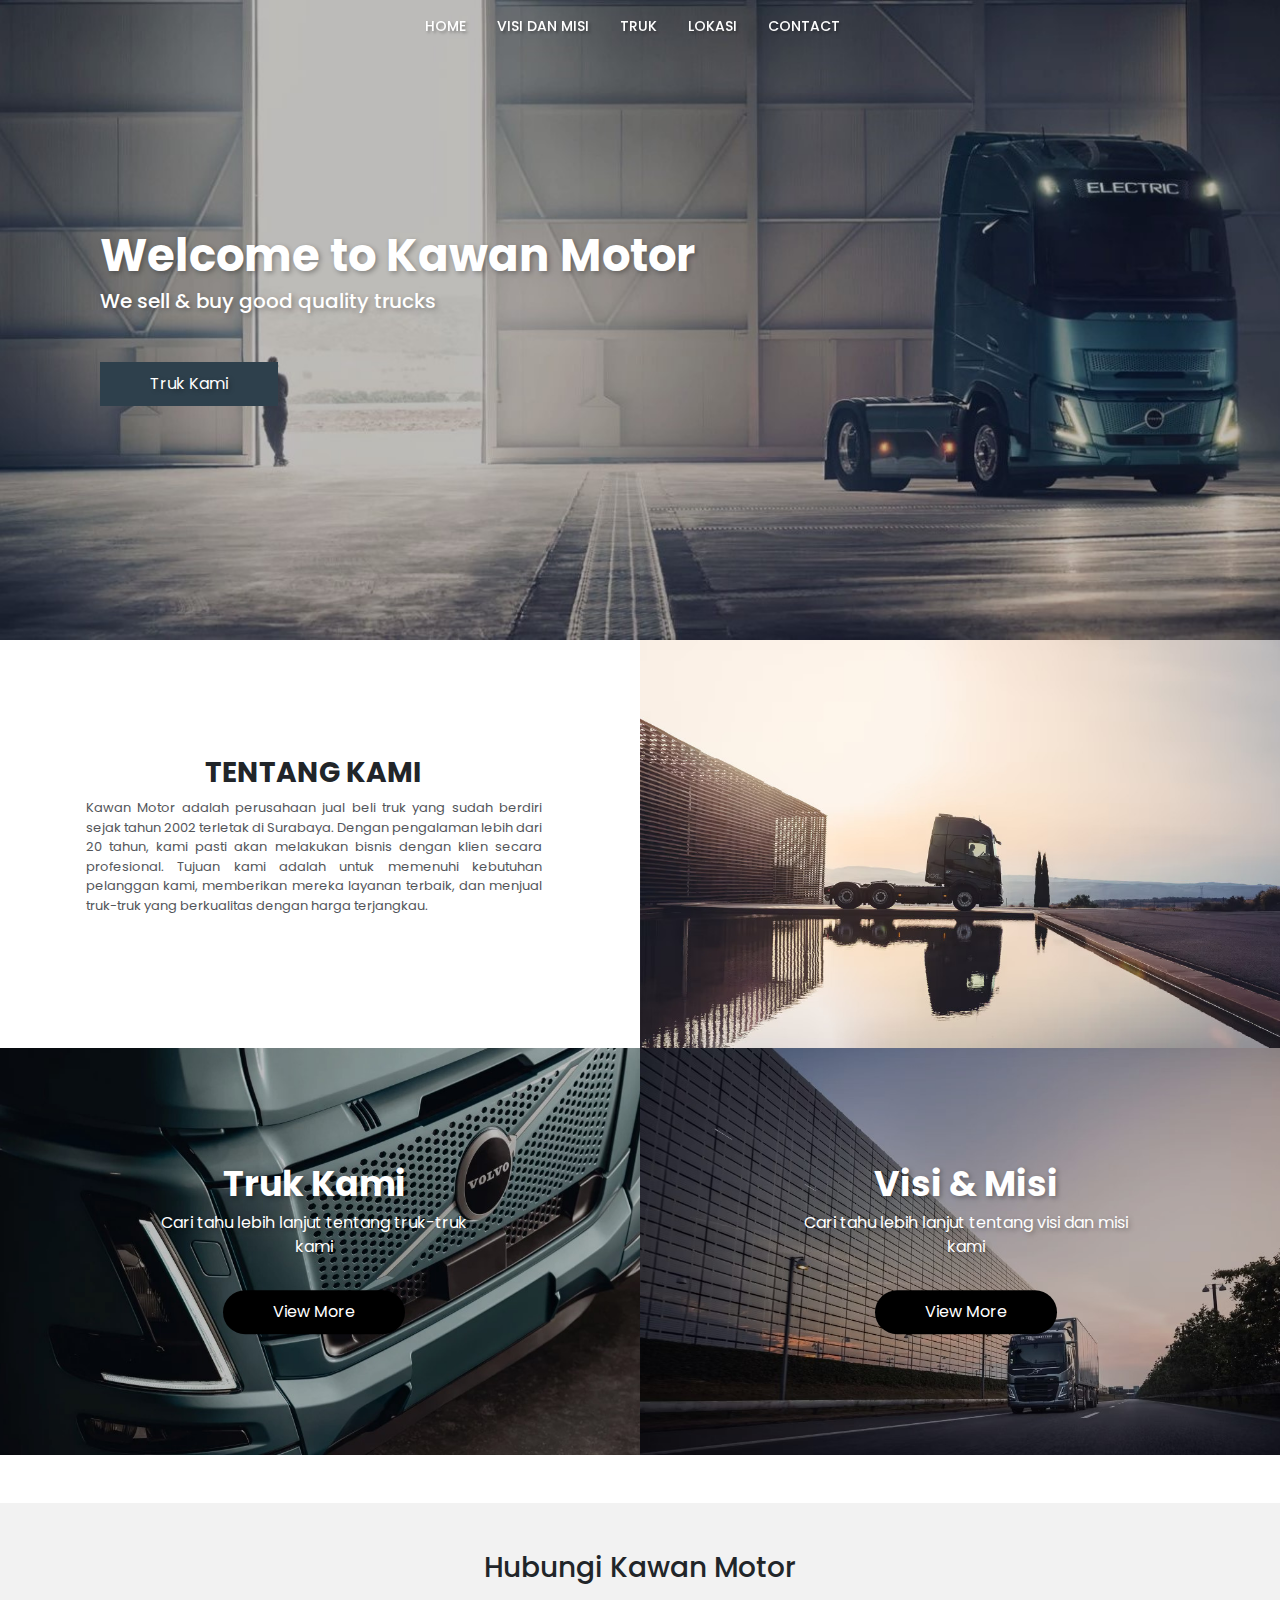
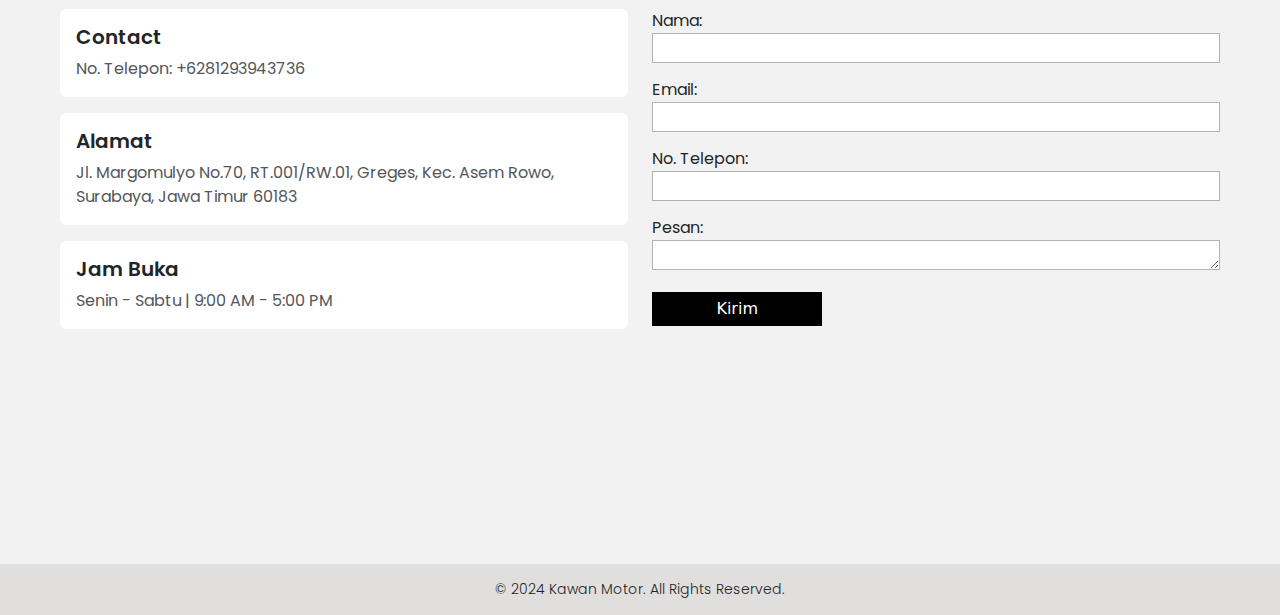
<file: index.html>
<!DOCTYPE html>
<html lang="en">

<head>
  <meta charset="UTF-8">
  <meta name="viewport" content="width=device-width, initial-scale=1.0">
  <title>Kawan Motor</title>
  <link rel="stylesheet" href="https://cdnjs.cloudflare.com/ajax/libs/font-awesome/5.15.4/css/all.min.css">
  <link rel="stylesheet" href="/asset/css/bootstrap.min.css">
  <script src="/asset/js/bootstrap.bundle.min.js"></script>

  <link rel="preconnect" href="https://fonts.googleapis.com">
  <link rel="preconnect" href="https://fonts.gstatic.com" crossorigin>
  <link
    href="https://fonts.googleapis.com/css2?family=Poppins:ital,wght@0,100;0,200;0,300;0,400;0,500;0,600;0,700;0,800;0,900;1,100;1,200;1,300;1,400;1,500;1,600;1,700;1,800;1,900&display=swap"
    rel="stylesheet">

  <link rel="stylesheet" href="style.css">

</head>

<body>

  <!-- NAVBAR -->
  <nav class="navbar navbar-expand-lg fixed-top navbar-transparent" id="navbar">
    <div class="container">
      <button class="navbar-toggler" type="button" data-bs-toggle="collapse" data-bs-target="#kumpulan">
        <span class="fa fa-bars text-white"></span>
      </button>

      <div class="collapse navbar-collapse text-light" id="kumpulan">
        <ul class="navbar-nav mx-auto">
          <li class="nav-item" style="margin-right: 15px;">
            <a href="index.html" class="nav-link">HOME</a>
          </li>
          <!-- <li class="nav-item" style="margin-right: 15px;">
            <a href="#about_us_section" class="nav-link">TENTANG KAMI</a>
          </li> -->
          <li class="nav-item" style="margin-right: 15px;">
            <a href="visi-misi.html" class="nav-link">VISI DAN MISI</a>
          </li>
          <li class="nav-item" style="margin-right: 15px;">
            <a href="truk.html" class="nav-link">TRUK</a>
          </li>
          <li class="nav-item" style="margin-right: 15px;">
            <a href="lokasi.html" class="nav-link">LOKASI</a>
          </li>
          <li class="nav-item" style="margin-right: 15px;">
            <a href="contact.html" class="nav-link">CONTACT</a>
          </li>
        </ul>
      </div>
    </div>
  </nav>
  <!-- NAVBAR END -->


  <!-- BANNER -->
  <section>
    <div class="banner">
      <img src="img/home-page-banner2.jpg" width="100%">
      <div class="banner-text">
        <span class="text1">Welcome to Kawan Motor</span>
        <span class="text2">We sell & buy good quality trucks</span>
        <a href="truk.html">
          <button class="banner-btn">Truk Kami</button>
        </a>
      </div>
    </div>
  </section>
  <!-- BANNER END -->


  <!-- ABOUT -->
  <section id="about_us_section">
    <div class="row no-gutters">
      <div class="col-md-6 col-lg-6 col-xl-6 d-flex align-items-center justify-content-center p-0">
        <div class="text-center mt-5 mb-5" style="max-width: 70%; width: 100%;">
          <h3 class="fw-bold" style="font-family: 'Poppins';">TENTANG KAMI</h3>
          <p style="font-family: 'Poppins'; font-size: 13px; color: #53565A; text-align: justify;">
            Kawan Motor adalah perusahaan jual beli truk yang sudah berdiri sejak tahun 2002 terletak di Surabaya.
            Dengan
            pengalaman lebih dari 20 tahun, kami pasti akan melakukan bisnis dengan klien secara profesional. Tujuan
            kami adalah untuk memenuhi kebutuhan pelanggan kami, memberikan mereka layanan terbaik, dan menjual
            truk-truk yang berkualitas dengan harga terjangkau.
          </p>
        </div>
      </div>
      <div class="col-md-6 col-lg-6 col-xl-6 p-0">
        <img src="img/truk.jpg" width="100%">
      </div>
    </div>
  </section>
  <!-- ABOUT END -->

  <div class="row no-gutters">
    <div class="col-md-12 col-lg-6 col-xl-6 p-0 img-card">
      <img src="img/truk-kami.jpg" class="img-fluid w-100" alt="Truk Kami">
      <div class="img-text">
        <span class="text1">Truk Kami</sp>
          <span class="text2">
            Cari tahu lebih lanjut tentang truk-truk kami
          </span>
          <a href="truk.html">
            <button class="view-more-btn">View More</button>
          </a>
      </div>
    </div>

    <div class="col-md-12 col-lg-6 col-xl-6 p-0 img-card">
      <img src="img/volvo-fm-house-facade-sky.jpg" class="img-fluid" alt="Visi Misi">
      <div class="img-text">
        <span class="text1">Visi & Misi</sp>
          <span class="text2">
            Cari tahu lebih lanjut tentang visi dan misi kami
          </span>
          <a href="visi-misi.html">
            <button class="view-more-btn">View More</button>
          </a>
      </div>
    </div>
  </div>

  <section id="contact">
    <div class="container-fluid mt-5 contact-container">
      <div class="row p-5" style="background-color: #F2F2F2;">
        <h3 class=" mb-4 text-center" style="font-family: 'Poppins';">Hubungi Kawan Motor</h3>

        <div class="col-md-12 col-lg-6 col-xl-6">
          <div class="col-sm-12 mb-3">
            <div class="card border-0 h-100 w-100">
              <div class="card-body">
                <h5 class="card-title" style="font-family: 'Poppins'; font-weight: 600;">Contact</h5>
                <span class="card-text" style="font-family: 'Poppins'; color: #53565A;">No. Telepon:
                  +6281293943736</span>
              </div>
            </div>
          </div>
          <div class="col-sm-12 mb-3">
            <div class="card border-0 h-100 w-100">
              <div class="card-body">
                <h5 class="card-title" style="font-family: 'Poppins'; font-weight: 600;">Alamat</h5>
                <span class="card-text" style="font-family: 'Poppins'; color: #53565A;">
                  Jl. Margomulyo No.70, RT.001/RW.01, Greges, Kec. Asem Rowo, Surabaya, Jawa Timur 60183
                </span>
              </div>
            </div>
          </div>
          <div class="col-sm-12 mb-4">
            <div class="card border-0 h-100 w-100">
              <div class="card-body">
                <h5 class="card-title" style="font-family: 'Poppins'; font-weight: 600;">Jam Buka</h5>
                <span class="card-text" style="font-family: 'Poppins'; color: #53565A;">
                  Senin - Sabtu | 9:00 AM - 5:00 PM
                </span>
              </div>
            </div>
          </div>
        </div>

        <div class="col-md-12 col-lg-6 col-xl-6 mb-4">
          <form id="contactForm">
            <label for="name">Nama:</label><br>
            <input type="text" id="name" name="name" class="w-100" required><br>

            <label for="email">Email:</label><br>
            <input type="email" id="email" name="email" class="w-100" required><br>

            <label for="name">No. Telepon:</label><br>
            <input type="tel" id="telepon" name="telepon" class="w-100" required><br>

            <label for="pesan">Pesan:</label><br>
            <textarea id="pesan" name="pesan" class="w-100" required></textarea><br>

            <button type="button" onclick="sendToWhatsApp()" class="kirim-btn mb-3">Kirim</button>
          </form>
        </div>

        <iframe
          src="https://www.google.com/maps/embed?pb=!1m18!1m12!1m3!1d3958.0829408010964!2d112.68044267499941!3d-7.231380392774743!2m3!1f0!2f0!3f0!3m2!1i1024!2i768!4f13.1!3m3!1m2!1s0x2dd7feee6377a6a1%3A0xda210bdd6094806f!2sKawan%20Setia%20Motor.%20PT!5e0!3m2!1sid!2sid!4v1709197251122!5m2!1sid!2sid"
          width="100%" height="100%" style="border:0;" allowfullscreen="" loading="lazy"
          referrerpolicy="no-referrer-when-downgrade" class=""></iframe>

      </div>
    </div>
  </section>

  <footer>
    <p>&copy; 2024 Kawan Motor. All Rights Reserved.</p>
  </footer>

  <script src="https://cdnjs.cloudflare.com/ajax/libs/jquery/3.6.0/jquery.min.js"></script>
  <script src="https://stackpath.bootstrapcdn.com/bootstrap/5.1.3/js/bootstrap.bundle.min.js"></script>

  <!-- NAVBAR -->
  <script>
    $(window).scroll(function () {
      if ($(this).scrollTop() > 50) {
        $('#navbar').removeClass('navbar-transparent').addClass('navbar-scrolled');
      } else {
        $('#navbar').removeClass('navbar-scrolled').addClass('navbar-transparent');
      }
    });
  </script>

  <!-- CONTACT -->
  <script>
    function sendToWhatsApp() {
      var name = document.getElementById('name').value;
      var email = document.getElementById('email').value;
      var telepon = document.getElementById('telepon').value;
      var pesan = document.getElementById('pesan').value;
      var phoneNumber = '6281293943736'; // Replace with the recipient's WhatsApp number

      var url =
        `https://api.whatsapp.com/send?phone=${phoneNumber}&text=Name:%20${name}%0AEmail:%20${email}%0ATelepon:%20${telepon}%0APesan:%20${pesan}`;
      window.open(url, '_blank');
    }
  </script>

</body>

</html>
</file>
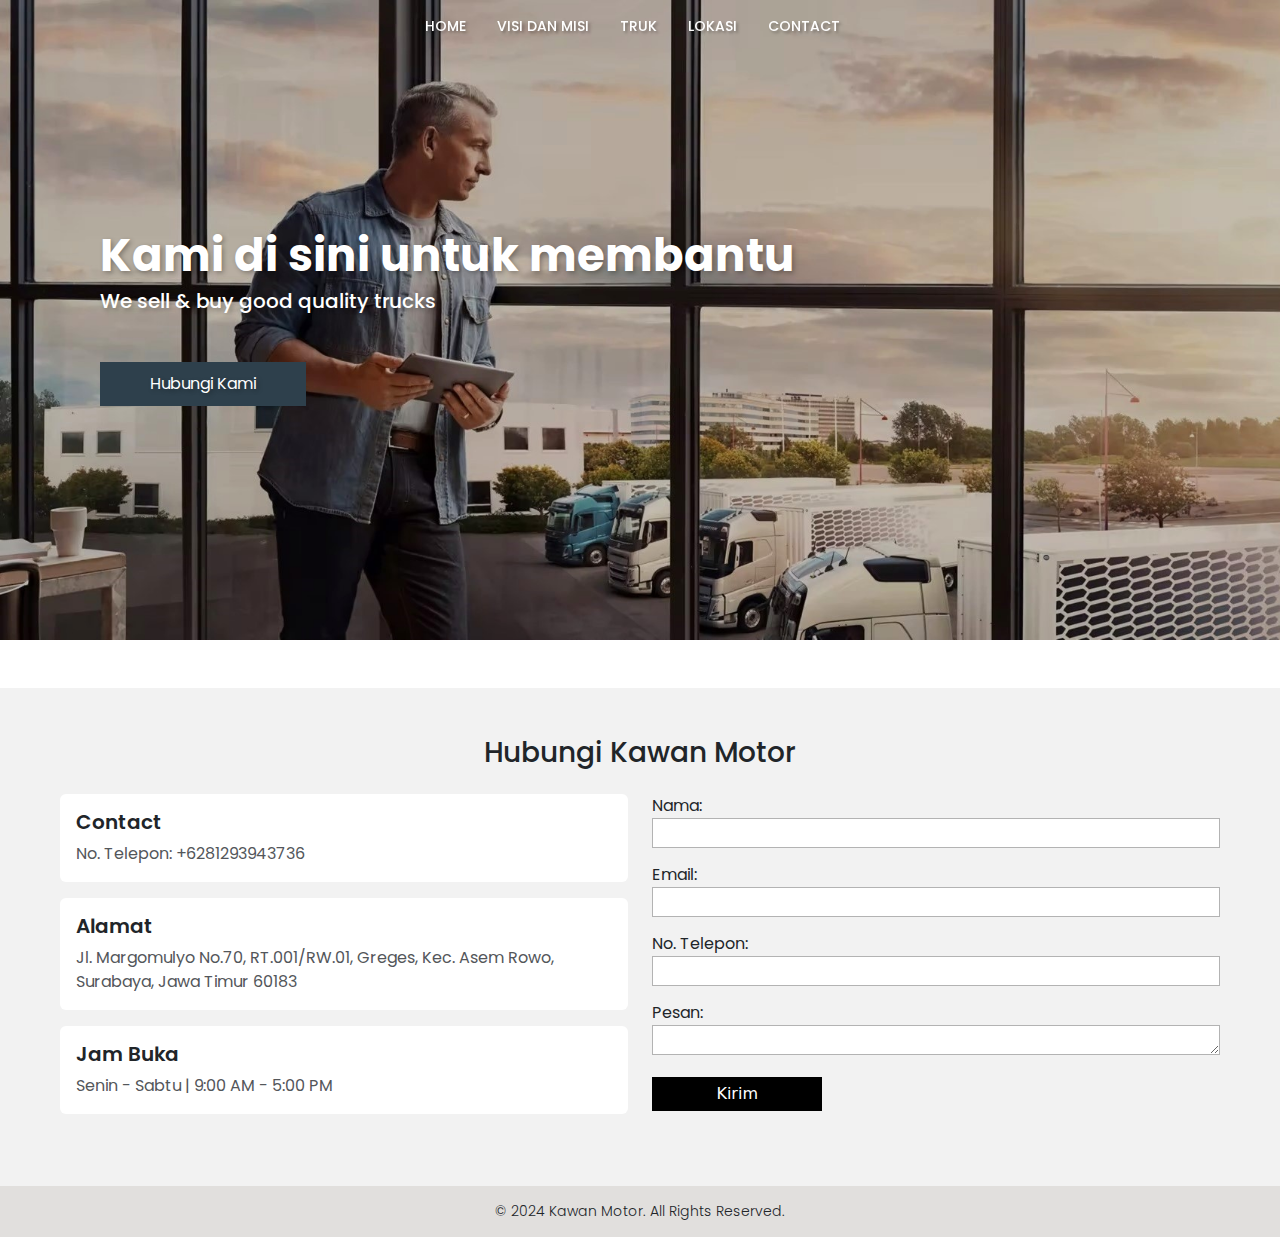
<file: contact.html>
<!DOCTYPE html>
<html lang="en">

<head>
  <meta charset="UTF-8">
  <meta name="viewport" content="width=device-width, initial-scale=1.0">
  <title>Kawan Motor</title>
  <link rel="stylesheet" href="https://cdnjs.cloudflare.com/ajax/libs/font-awesome/5.15.4/css/all.min.css">
  <link rel="stylesheet" href="/asset/css/bootstrap.min.css">
  <script src="/asset/js/bootstrap.bundle.min.js"></script>

  <link rel="preconnect" href="https://fonts.googleapis.com">
  <link rel="preconnect" href="https://fonts.gstatic.com" crossorigin>
  <link
    href="https://fonts.googleapis.com/css2?family=Poppins:ital,wght@0,100;0,200;0,300;0,400;0,500;0,600;0,700;0,800;0,900;1,100;1,200;1,300;1,400;1,500;1,600;1,700;1,800;1,900&display=swap"
    rel="stylesheet">

  <link rel="stylesheet" href="style.css">

</head>

<body>

  <!-- NAVBAR -->
  <nav class="navbar navbar-expand-lg fixed-top navbar-transparent" id="navbar">
    <div class="container">
      <button class="navbar-toggler" type="button" data-bs-toggle="collapse" data-bs-target="#kumpulan">
        <span class="fa fa-bars text-white"></span>
      </button>

      <div class="collapse navbar-collapse text-light" id="kumpulan">
        <ul class="navbar-nav mx-auto">
          <li class="nav-item" style="margin-right: 15px;">
            <a href="index.html" class="nav-link">HOME</a>
          </li>
          <!-- <li class="nav-item" style="margin-right: 15px;">
            <a href="#about_us_section" class="nav-link">TENTANG KAMI</a>
          </li> -->
          <li class="nav-item" style="margin-right: 15px;">
            <a href="visi-misi.html" class="nav-link">VISI DAN MISI</a>
          </li>
          <li class="nav-item" style="margin-right: 15px;">
            <a href="truk.html" class="nav-link">TRUK</a>
          </li>
          <li class="nav-item" style="margin-right: 15px;">
            <a href="lokasi.html" class="nav-link">LOKASI</a>
          </li>
          <li class="nav-item" style="margin-right: 15px;">
            <a href="contact.html" class="nav-link">CONTACT</a>
          </li>
        </ul>
      </div>
    </div>
  </nav>
  <!-- NAVBAR END -->


  <!-- BANNER -->
  <section>
    <div class="banner">
      <img src="img/services-fleet-management-man-ipad-trucks-1.jpg" width="100%">
      <div class="banner-text">
        <span class="text1">Kami di sini untuk membantu</span>
        <span class="text2">We sell & buy good quality trucks</span>
        <a href="#contact">
          <button class="banner-btn">Hubungi Kami</button>
        </a>
      </div>
    </div>
  </section>
  <!-- BANNER END -->


  <section id="contact">
    <div class="container-fluid mt-5 contact-container">
      <div class="row p-5" style="background-color: #F2F2F2;">
        <h3 class=" mb-4 text-center" style="font-family: 'Poppins';">Hubungi Kawan Motor</h3>

        <div class="col-md-12 col-lg-6 col-xl-6">
          <div class="col-sm-12 mb-3">
            <div class="card border-0 h-100 w-100">
              <div class="card-body">
                <h5 class="card-title" style="font-family: 'Poppins'; font-weight: 600;">Contact</h5>
                <span class="card-text" style="font-family: 'Poppins'; color: #53565A;">No. Telepon:
                  +6281293943736</span>
              </div>
            </div>
          </div>
          <div class="col-sm-12 mb-3">
            <div class="card border-0 h-100 w-100">
              <div class="card-body">
                <h5 class="card-title" style="font-family: 'Poppins'; font-weight: 600;">Alamat</h5>
                <span class="card-text" style="font-family: 'Poppins'; color: #53565A;">
                  Jl. Margomulyo No.70, RT.001/RW.01, Greges, Kec. Asem Rowo, Surabaya, Jawa Timur 60183
                </span>
              </div>
            </div>
          </div>
          <div class="col-sm-12 mb-4">
            <div class="card border-0 h-100 w-100">
              <div class="card-body">
                <h5 class="card-title" style="font-family: 'Poppins'; font-weight: 600;">Jam Buka</h5>
                <span class="card-text" style="font-family: 'Poppins'; color: #53565A;">
                  Senin - Sabtu | 9:00 AM - 5:00 PM
                </span>
              </div>
            </div>
          </div>
        </div>

        <div class="col-md-12 col-lg-6 col-xl-6">
          <form id="contactForm">
            <label for="name">Nama:</label><br>
            <input type="text" id="name" name="name" class="w-100" required><br>

            <label for="email">Email:</label><br>
            <input type="email" id="email" name="email" class="w-100" required><br>

            <label for="name">No. Telepon:</label><br>
            <input type="tel" id="telepon" name="telepon" class="w-100" required><br>

            <label for="pesan">Pesan:</label><br>
            <textarea id="pesan" name="pesan" class="w-100" required></textarea><br>

            <button type="button" onclick="sendToWhatsApp()" class="kirim-btn mb-3">Kirim</button>
          </form>
        </div>

      </div>
    </div>
  </section>


  <footer>
    <p>&copy; 2024 Kawan Motor. All Rights Reserved.</p>
  </footer>


  <script src="https://cdnjs.cloudflare.com/ajax/libs/jquery/3.6.0/jquery.min.js"></script>
  <script src="https://stackpath.bootstrapcdn.com/bootstrap/5.1.3/js/bootstrap.bundle.min.js"></script>

  <!-- NAVBAR -->
  <script>
    $(window).scroll(function () {
      if ($(this).scrollTop() > 50) {
        $('#navbar').removeClass('navbar-transparent').addClass('navbar-scrolled');
      } else {
        $('#navbar').removeClass('navbar-scrolled').addClass('navbar-transparent');
      }
    });
  </script>

  <!-- CONTACT -->
  <script>
    function sendToWhatsApp() {
      var name = document.getElementById('name').value;
      var email = document.getElementById('email').value;
      var telepon = document.getElementById('telepon').value;
      var pesan = document.getElementById('pesan').value;
      var phoneNumber = '6281293943736'; // Replace with the recipient's WhatsApp number

      var url =
        `https://api.whatsapp.com/send?phone=${phoneNumber}&text=Name:%20${name}%0AEmail:%20${email}%0ATelepon:%20${telepon}%0APesan:%20${pesan}`;
      window.open(url, '_blank');
    }
  </script>


</body>

</html>
</file>
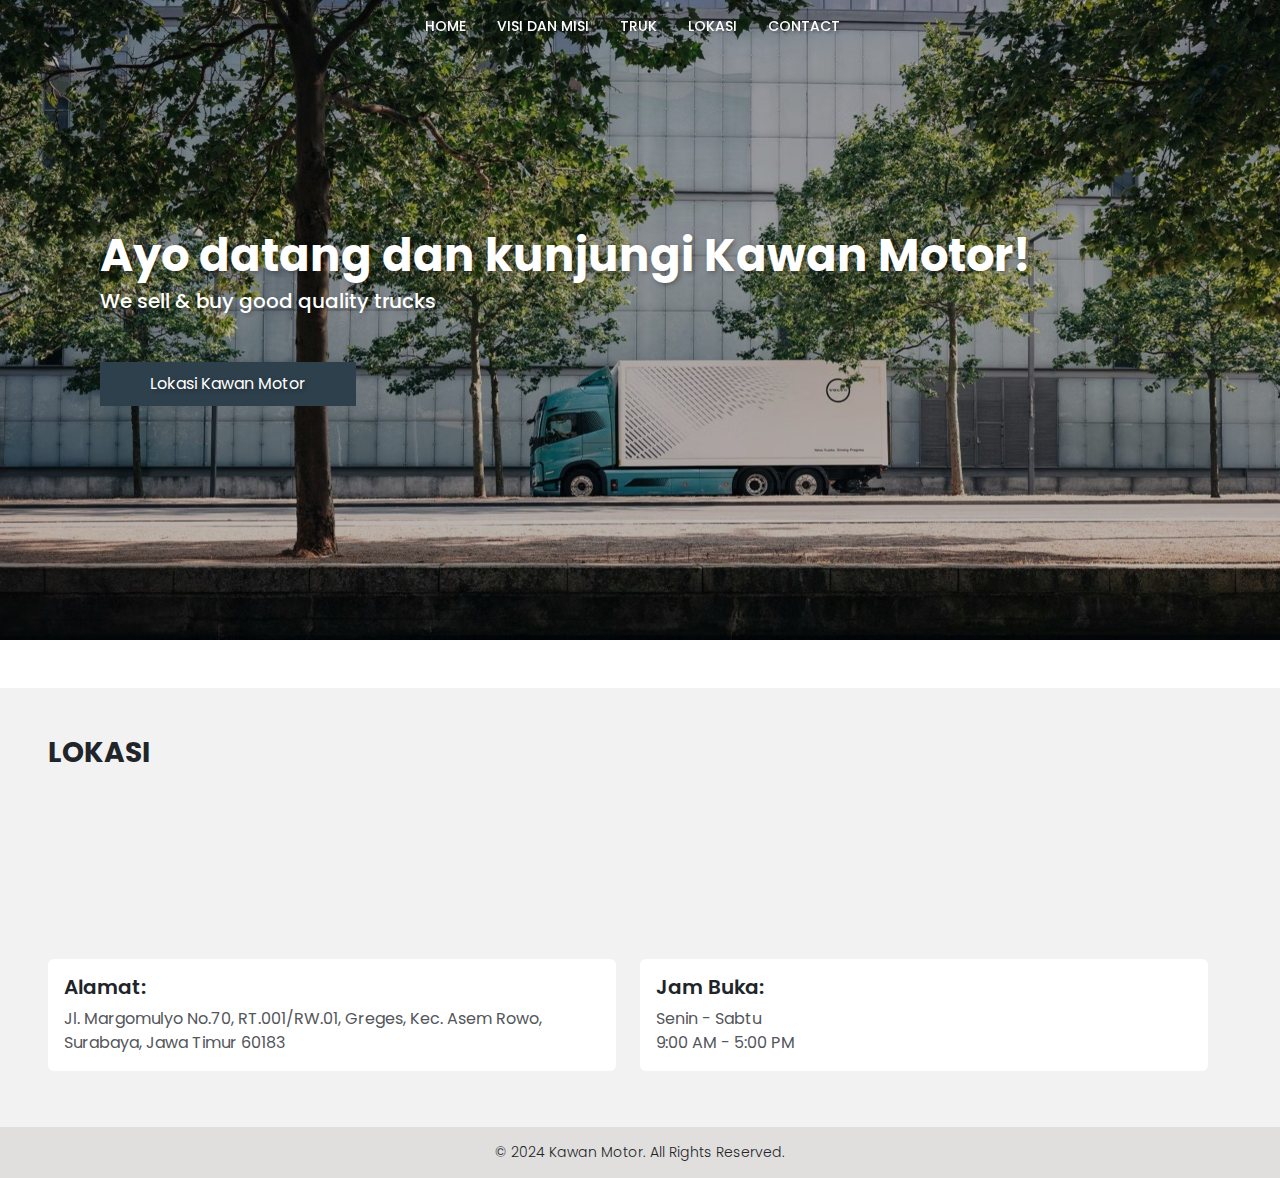
<file: lokasi.html>
<!DOCTYPE html>
<html lang="en">

<head>
  <meta charset="UTF-8">
  <meta name="viewport" content="width=device-width, initial-scale=1.0">
  <title>Kawan Motor</title>
  <link rel="stylesheet" href="https://cdnjs.cloudflare.com/ajax/libs/font-awesome/5.15.4/css/all.min.css">
  <link rel="stylesheet" href="/asset/css/bootstrap.min.css">
  <script src="/asset/js/bootstrap.bundle.min.js"></script>

  <link rel="preconnect" href="https://fonts.googleapis.com">
  <link rel="preconnect" href="https://fonts.gstatic.com" crossorigin>
  <link
    href="https://fonts.googleapis.com/css2?family=Poppins:ital,wght@0,100;0,200;0,300;0,400;0,500;0,600;0,700;0,800;0,900;1,100;1,200;1,300;1,400;1,500;1,600;1,700;1,800;1,900&display=swap"
    rel="stylesheet">
  <link rel="stylesheet" href="style.css">

</head>

<body>

  <!-- NAVBAR -->
  <nav class="navbar navbar-expand-lg fixed-top navbar-transparent" id="navbar">
    <div class="container">
      <button class="navbar-toggler" type="button" data-bs-toggle="collapse" data-bs-target="#kumpulan">
        <span class="fa fa-bars text-white"></span>
      </button>

      <div class="collapse navbar-collapse text-light" id="kumpulan">
        <ul class="navbar-nav mx-auto">
          <li class="nav-item" style="margin-right: 15px;">
            <a href="index.html" class="nav-link">HOME</a>
          </li>
          <!-- <li class="nav-item" style="margin-right: 15px;">
            <a href="#about_us_section" class="nav-link">TENTANG KAMI</a>
          </li> -->
          <li class="nav-item" style="margin-right: 15px;">
            <a href="visi-misi.html" class="nav-link">VISI DAN MISI</a>
          </li>
          <li class="nav-item" style="margin-right: 15px;">
            <a href="truk.html" class="nav-link">TRUK</a>
          </li>
          <li class="nav-item" style="margin-right: 15px;">
            <a href="lokasi.html" class="nav-link">LOKASI</a>
          </li>
          <li class="nav-item" style="margin-right: 15px;">
            <a href="contact.html" class="nav-link">CONTACT</a>
          </li>
        </ul>
      </div>
    </div>
  </nav>
  <!-- NAVBAR END -->


  <!-- BANNER -->
  <section>
    <div class="banner">
      <img src="img/lokasi-banner.jpg" width="100%">
      <div class="banner-text">
        <span class="text1">Ayo datang dan kunjungi Kawan Motor!</span>
        <span class="text2">We sell & buy good quality trucks</span>
        <a href="#lokasi">
          <button class="banner-btn">Lokasi Kawan Motor</button>
        </a>
      </div>
    </div>
  </section>
  <!-- BANNER END -->


  <section id="lokasi">
    <div class="p-5 mt-5" style="background-color: #F2F2F2;">
      <div class="row">
        <h3 class="fw-bold mb-3" style="font-family: 'Poppins';">LOKASI</h3>

        <div class="col-md-12 col-lg-12 col-xl-12 mb-3">
          <iframe
            src="https://www.google.com/maps/embed?pb=!1m18!1m12!1m3!1d3958.0829408010964!2d112.68044267499941!3d-7.231380392774743!2m3!1f0!2f0!3f0!3m2!1i1024!2i768!4f13.1!3m3!1m2!1s0x2dd7feee6377a6a1%3A0xda210bdd6094806f!2sKawan%20Setia%20Motor.%20PT!5e0!3m2!1sid!2sid!4v1709197251122!5m2!1sid!2sid"
            width="100%" height="100%" style="border:0;" allowfullscreen="" loading="lazy"
            referrerpolicy="no-referrer-when-downgrade" class=""></iframe>
        </div>

        <div class="row">
          <div class="col-md-12 col-lg-6 col-xl-6 mb-2">
            <div class="card border-0 h-100 w-100">
              <div class="card-body">
                <h5 class="card-title" style="font-family: 'Poppins'; font-weight: 600;">Alamat:</h5>
                <span class="card-text" style="font-family: 'Poppins'; color: #53565A;">
                  Jl. Margomulyo No.70, RT.001/RW.01, Greges, Kec. Asem Rowo, Surabaya, Jawa Timur 60183
                </span>
              </div>
            </div>
          </div>
          <div class="col-md-12 col-lg-6 col-xl-6 mb-2">
            <div class="card border-0 h-100 w-100">
              <div class="card-body">
                <h5 class="card-title" style="font-family: 'Poppins'; font-weight: 600;">Jam Buka:</h5>
                <span class="card-text" style="font-family: 'Poppins'; color: #53565A;">Senin - Sabtu</span><br>
                <span class="card-text" style="font-family: 'Poppins'; color: #53565A;">9:00 AM - 5:00 PM</span>
              </div>
            </div>
          </div>
        </div>
      </div>
    </div>
  </section>


  <footer>
    <p>&copy; 2024 Kawan Motor. All Rights Reserved.</p>
  </footer>


  <script src="https://cdnjs.cloudflare.com/ajax/libs/jquery/3.6.0/jquery.min.js"></script>
  <script src="https://stackpath.bootstrapcdn.com/bootstrap/5.1.3/js/bootstrap.bundle.min.js"></script>

  <!-- NAVBAR -->
  <script>
    $(window).scroll(function () {
      if ($(this).scrollTop() > 50) {
        $('#navbar').removeClass('navbar-transparent').addClass('navbar-scrolled');
      } else {
        $('#navbar').removeClass('navbar-scrolled').addClass('navbar-transparent');
      }
    });
  </script>

</body>

</html>
</file>
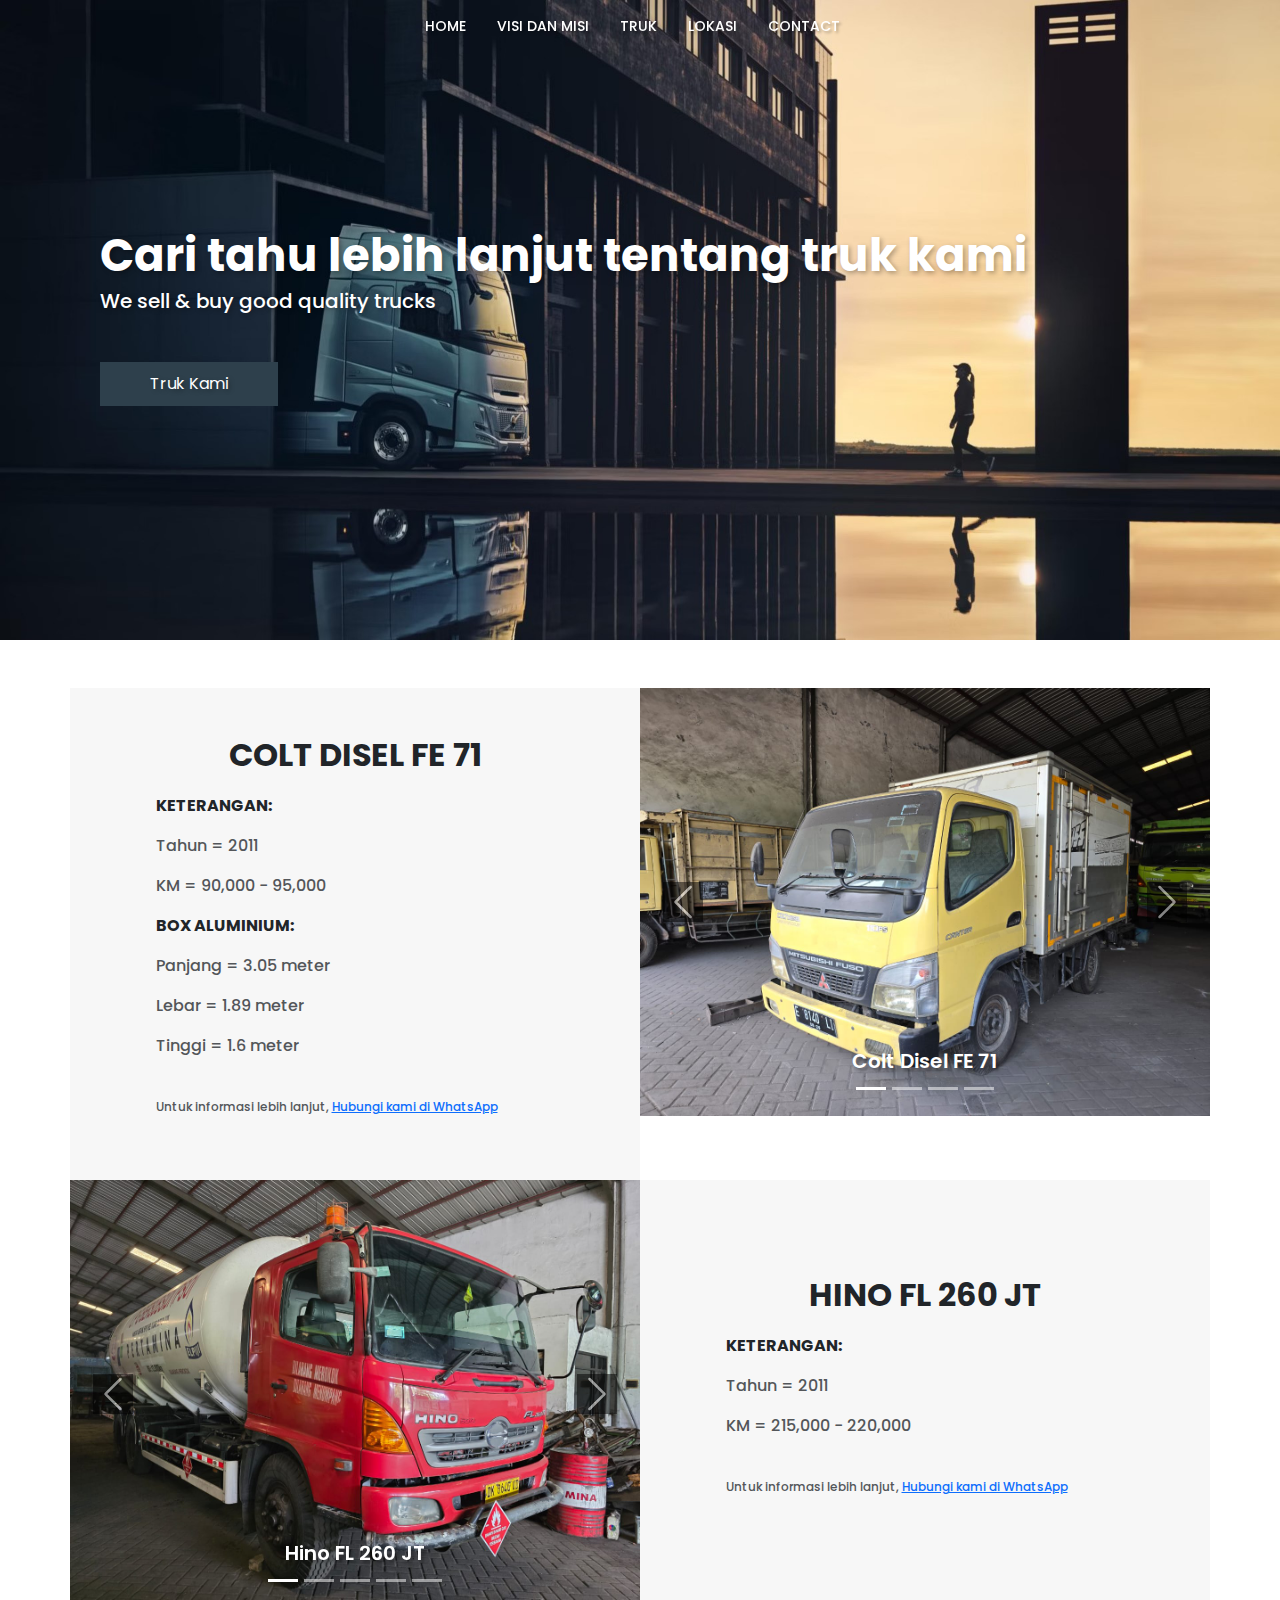
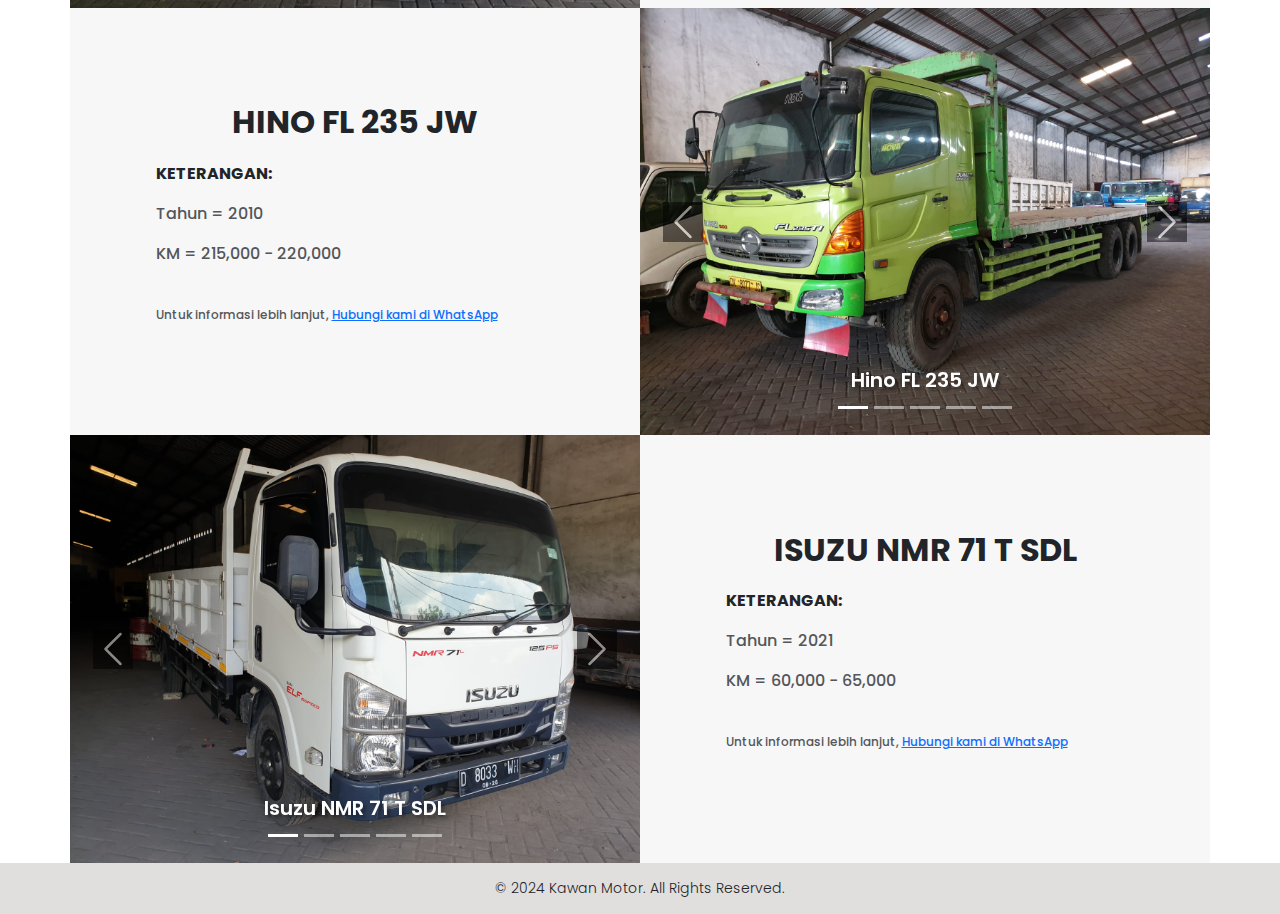
<file: truk.html>
<!DOCTYPE html>
<html lang="en">

<head>
  <meta charset="UTF-8">
  <meta name="viewport" content="width=device-width, initial-scale=1.0">
  <title>Kawan Motor</title>
  <link rel="stylesheet" href="https://cdnjs.cloudflare.com/ajax/libs/font-awesome/5.15.4/css/all.min.css">
  <link rel="stylesheet" href="/asset/css/bootstrap.min.css">
  <script src="/asset/js/bootstrap.bundle.min.js"></script>

  <link rel="preconnect" href="https://fonts.googleapis.com">
  <link rel="preconnect" href="https://fonts.gstatic.com" crossorigin>
  <link
    href="https://fonts.googleapis.com/css2?family=Poppins:ital,wght@0,100;0,200;0,300;0,400;0,500;0,600;0,700;0,800;0,900;1,100;1,200;1,300;1,400;1,500;1,600;1,700;1,800;1,900&display=swap"
    rel="stylesheet">

  <link rel="stylesheet" href="style.css">

</head>

<body style="font-family: Arial, Helvetica, sans-serif;">

  <!-- NAVBAR -->
  <nav class="navbar navbar-expand-lg fixed-top navbar-transparent" id="navbar">
    <div class="container">
      <button class="navbar-toggler" type="button" data-bs-toggle="collapse" data-bs-target="#kumpulan">
        <span class="fa fa-bars text-white"></span>
      </button>

      <div class="collapse navbar-collapse text-light" id="kumpulan">
        <ul class="navbar-nav mx-auto">
          <li class="nav-item" style="margin-right: 15px;">
            <a href="index.html" class="nav-link">HOME</a>
          </li>
          <!-- <li class="nav-item" style="margin-right: 15px;">
            <a href="#about_us_section" class="nav-link">TENTANG KAMI</a>
          </li> -->
          <li class="nav-item" style="margin-right: 15px;">
            <a href="visi-misi.html" class="nav-link">VISI DAN MISI</a>
          </li>
          <li class="nav-item" style="margin-right: 15px;">
            <a href="truk.html" class="nav-link">TRUK</a>
          </li>
          <li class="nav-item" style="margin-right: 15px;">
            <a href="lokasi.html" class="nav-link">LOKASI</a>
          </li>
          <li class="nav-item" style="margin-right: 15px;">
            <a href="contact.html" class="nav-link">CONTACT</a>
          </li>
        </ul>
      </div>
    </div>
  </nav>
  <!-- NAVBAR END -->


  <!-- BANNER -->
  <section>
    <div class="banner">
      <img src="img/truk-banner.jpg" width="100%">
      <div class="banner-text">
        <span class="text1">Cari tahu lebih lanjut tentang truk kami</span>
        <span class="text2">We sell & buy good quality trucks</span>
        <a href="#truk-kami">
          <button class="banner-btn">Truk Kami</button>
        </a>
      </div>
    </div>
  </section>
  <!-- BANNER END -->


  <section id="truk-kami">
    <div class="container mt-5">
      <!-- Colt Diesel FE 71  -->
      <div class="row no-gutters">
        <div class="col-md-12 col-lg-6 col-xl-6 d-flex align-items-center justify-content-center p-0" style="background-color: #F7F7F7;">
          <div class="text-center mt-5 mb-5" style="max-width: 70%; width: 100%;">
            <h2 class="fw-bold" style="font-family: 'Poppins'; margin-bottom: 20px;">COLT DISEL FE 71</h2>
            <p style="font-family: 'Poppins'; text-align: justify; font-weight: 500; font-weight: bold;">KETERANGAN:</p>
            <p style="font-family: 'Poppins'; text-align: justify; font-weight: 500; color: #53565A;">Tahun = 2011</p>
            <p style="font-family: 'Poppins'; text-align: justify; font-weight: 500; color: #53565A;">KM = 90,000 - 95,000</p>
            <p style="font-family: 'Poppins'; text-align: justify; font-weight: 500; font-weight: bold;">BOX ALUMINIUM:</p>
            <p style="font-family: 'Poppins'; text-align: justify; font-weight: 500; color: #53565A;">Panjang = 3.05 meter</p>
            <p style="font-family: 'Poppins'; text-align: justify; font-weight: 500; color: #53565A;">Lebar = 1.89 meter</p>
            <p style="font-family: 'Poppins'; text-align: justify; font-weight: 500; color: #53565A;">Tinggi = 1.6 meter</p>
            <br>
            <p style="font-family: 'Poppins'; text-align: justify; font-weight: 500; color: #53565A; font-size: 12px;">
              Untuk informasi lebih lanjut, <a href="https://wa.me/6281293943736" target="_blank">Hubungi kami di WhatsApp</a>
            </p>
          </div>
        </div>
        <!-- Slide -->
        <div class="col-md-12 col-lg-6 col-xl-6 p-0">
          <div id="carouselSlider" class="carousel slide carousel-fade">
            <div class="carousel-indicators">
              <button type="button" data-bs-target="#carouselSlider" data-bs-slide-to="0" class="active" aria-current="true" aria-label="Slide 1"></button>
              <button type="button" data-bs-target="#carouselSlider" data-bs-slide-to="1" aria-label="Slide 2"></button>
              <button type="button" data-bs-target="#carouselSlider" data-bs-slide-to="2" aria-label="Slide 3"></button>
              <button type="button" data-bs-target="#carouselSlider" data-bs-slide-to="3" aria-label="Slide 4"></button>
            </div>
            <div class="carousel-inner">
              <div class="carousel-item active">
                <img src="img/Colt disel FE 71/coltdisel-depan-kiri.jpg" class="d-block w-100" alt="Colt Disel FE 71">
                <div class="carousel-caption">
                  <span>Colt Disel FE 71</span>
                </div>
              </div>
              <div class="carousel-item">
                <img src="img/Colt disel FE 71/coltdisel-depan-kanan.jpg" class="d-block w-100" alt="Colt Disel FE 71">
                <div class="carousel-caption">
                  <span>Colt Disel FE 71</span>
                </div>
              </div>
              <div class="carousel-item">
                <img src="img/Colt disel FE 71/coltdisel-belakang-kanan.jpg" class="d-block w-100" alt="Colt Disel FE 71">
                <div class="carousel-caption">
                  <span>Colt Disel FE 71</span>
                </div>
              </div>
              <div class="carousel-item">
                <img src="img/Colt disel FE 71/coltdisel-belakang-kiri.jpg" class="d-block w-100" alt="Colt Disel FE 71">
                <div class="carousel-caption">
                  <span>Colt Disel FE 71</span>
                </div>
              </div>
            </div>
            <button class="carousel-control-prev" type="button" data-bs-target="#carouselSlider" data-bs-slide="prev">
              <span class="carousel-control-prev-icon" aria-hidden="true" style="background-color: black; padding: 20px;"></span>
              <span class="visually-hidden">Previous</span>
            </button>
            <button class="carousel-control-next" type="button" data-bs-target="#carouselSlider" data-bs-slide="next">
              <span class="carousel-control-next-icon" aria-hidden="true" style="background-color: black; padding: 20px;"></span>
              <span class="visually-hidden">Next</span>
            </button>
          </div>
        </div>
      </div>

      <!-- Hino FL 260 JT -->
      <div class="row no-gutters">
        <!-- Slide -->
        <div class="col-md-12 col-lg-6 col-xl-6 p-0">
          <div id="carouselSlider2" class="carousel slide carousel-fade">
            <div class="carousel-indicators">
              <button type="button" data-bs-target="#carouselSlider2" data-bs-slide-to="0" class="active" aria-current="true" aria-label="Slide 1"></button>
              <button type="button" data-bs-target="#carouselSlider2" data-bs-slide-to="1" aria-label="Slide 2"></button>
              <button type="button" data-bs-target="#carouselSlider2" data-bs-slide-to="2" aria-label="Slide 3"></button>
              <button type="button" data-bs-target="#carouselSlider2" data-bs-slide-to="3" aria-label="Slide 4"></button>
              <button type="button" data-bs-target="#carouselSlider2" data-bs-slide-to="4" aria-label="Slide 5"></button>
            </div>
            <div class="carousel-inner">
              <div class="carousel-item active">
                <img src="img/Hino FL 260 JT/hino-depan-kanan.jpg" class="d-block w-100" alt="Colt Disel FE 71">
                <div class="carousel-caption">
                  <span>Hino FL 260 JT</span>
                </div>
              </div>
              <div class="carousel-item">
                <img src="img/Hino FL 260 JT/hino-depan-kiri.jpg" class="d-block w-100" alt="Colt Disel FE 71">
                <div class="carousel-caption">
                  <span>Hino FL 260 JT</span>
                </div>
              </div>
              <div class="carousel-item">
                <img src="img/Hino FL 260 JT/hino-depan.jpg" class="d-block w-100" alt="Colt Disel FE 71">
                <div class="carousel-caption">
                  <span>Hino FL 260 JT</span>
                </div>
              </div>
              <div class="carousel-item">
                <img src="img/Hino FL 260 JT/hino-belakang.jpg" class="d-block w-100" alt="Colt Disel FE 71">
                <div class="carousel-caption">
                  <span>Hino FL 260 JT</span>
                </div>
              </div>
              <div class="carousel-item">
                <img src="img/Hino FL 260 JT/hino-dalam.jpg" class="d-block w-100" alt="Colt Disel FE 71">
                <div class="carousel-caption">
                  <span>Hino FL 260 JT</span>
                </div>
              </div>
            </div>
            <button class="carousel-control-prev" type="button" data-bs-target="#carouselSlider2" data-bs-slide="prev">
              <span class="carousel-control-prev-icon" aria-hidden="true" style="background-color: black; padding: 20px;"></span>
              <span class="visually-hidden">Previous</span>
            </button>
            <button class="carousel-control-next" type="button" data-bs-target="#carouselSlider2" data-bs-slide="next">
              <span class="carousel-control-next-icon" aria-hidden="true" style="background-color: black; padding: 20px;"></span>
              <span class="visually-hidden">Next</span>
            </button>
          </div>
        </div>
        <!-- Text -->
        <div class="col-md-12 col-lg-6 col-xl-6 d-flex align-items-center justify-content-center p-0" style="background-color: #F7F7F7;">
          <div class="text-center mt-5 mb-5" style="max-width: 70%; width: 100%;">
            <h2 class="fw-bold" style="font-family: 'Poppins'; margin-bottom: 20px;">HINO FL 260 JT</h2>
            <p style="font-family: 'Poppins'; text-align: justify; font-weight: 500; font-weight: bold;">KETERANGAN:</p>
            <p style="font-family: 'Poppins'; text-align: justify; font-weight: 500; color: #53565A;">Tahun = 2011</p>
            <p style="font-family: 'Poppins'; text-align: justify; font-weight: 500; color: #53565A;">KM = 215,000 -
              220,000</p>
            <br>
            <p style="font-family: 'Poppins'; text-align: justify; font-weight: 500; color: #53565A; font-size: 12px;">
              Untuk informasi lebih lanjut, <a href="https://wa.me/6281293943736" target="_blank">Hubungi kami di
                WhatsApp</a>
            </p>
          </div>
        </div>
      </div>

      <!-- Hino FL 235 JW -->
      <div class="row no-gutters">
        <!-- Text -->
        <div class="col-md-12 col-lg-6 col-xl-6 d-flex align-items-center justify-content-center p-0" style="background-color: #F7F7F7;">
          <div class="text-center mt-5 mb-5" style="max-width: 70%; width: 100%;">
            <h2 class="fw-bold" style="font-family: 'Poppins'; margin-bottom: 20px;">HINO FL 235 JW</h2>
            <p style="font-family: 'Poppins'; text-align: justify; font-weight: 500; font-weight: bold;">KETERANGAN:</p>
            <p style="font-family: 'Poppins'; text-align: justify; font-weight: 500; color: #53565A;">Tahun = 2010</p>
            <p style="font-family: 'Poppins'; text-align: justify; font-weight: 500; color: #53565A;">KM = 215,000 -
              220,000
            </p> <br>
            <p style="font-family: 'Poppins'; text-align: justify; font-weight: 500; color: #53565A; font-size: 12px;">
              Untuk informasi lebih lanjut, <a href="https://wa.me/6281293943736" target="_blank">Hubungi kami di
                WhatsApp</a>
            </p>
          </div>
        </div>
        <!-- Slide -->
        <div class="col-md-12 col-lg-6 col-xl-6 p-0">
          <div id="carouselSlider3" class="carousel slide carousel-fade">
            <div class="carousel-indicators">
              <button type="button" data-bs-target="#carouselSlider3" data-bs-slide-to="0" class="active" aria-current="true" aria-label="Slide 1"></button>
              <button type="button" data-bs-target="#carouselSlider3" data-bs-slide-to="1" aria-label="Slide 2"></button>
              <button type="button" data-bs-target="#carouselSlider3" data-bs-slide-to="2" aria-label="Slide 3"></button>
              <button type="button" data-bs-target="#carouselSlider3" data-bs-slide-to="3" aria-label="Slide 4"></button>
              <button type="button" data-bs-target="#carouselSlider3" data-bs-slide-to="4" aria-label="Slide 5"></button>
            </div>
            <div class="carousel-inner">
              <div class="carousel-item active">
                <img src="img/Hino FL 235 JW/hino-depan-kiri.jpg" class="d-block w-100" alt="Colt Disel FE 71">
                <div class="carousel-caption">
                  <span>Hino FL 235 JW</span>
                </div>
              </div>
              <div class="carousel-item">
                <img src="img/Hino FL 235 JW/hino-depan-kanan.jpg" class="d-block w-100" alt="Colt Disel FE 71">
                <div class="carousel-caption">
                  <span>Hino FL 235 JW</span>
                </div>
              </div>
              <div class="carousel-item">
                <img src="img/Hino FL 235 JW/hino-depan.jpg" class="d-block w-100" alt="Colt Disel FE 71">
                <div class="carousel-caption">
                  <span>Hino FL 235 JW</span>
                </div>
              </div>
              <div class="carousel-item">
                <img src="img/Hino FL 235 JW/hino-belakang.jpg" class="d-block w-100" alt="Colt Disel FE 71">
                <div class="carousel-caption">
                  <span>Hino FL 235 JW</span>
                </div>
              </div>
              <div class="carousel-item">
                <img src="img/Hino FL 235 JW/hino-dalam.jpg" class="d-block w-100" alt="Colt Disel FE 71">
                <div class="carousel-caption">
                  <span>Hino FL 235 JW</span>
                </div>
              </div>
            </div>
            <button class="carousel-control-prev" type="button" data-bs-target="#carouselSlider3" data-bs-slide="prev">
              <span class="carousel-control-prev-icon" aria-hidden="true" style="background-color: black; padding: 20px;"></span>
              <span class="visually-hidden">Previous</span>
            </button>
            <button class="carousel-control-next" type="button" data-bs-target="#carouselSlider3" data-bs-slide="next">
              <span class="carousel-control-next-icon" aria-hidden="true" style="background-color: black; padding: 20px;"></span>
              <span class="visually-hidden">Next</span>
            </button>
          </div>
        </div>
      </div>

      <!-- Truk Isuzu -->
      <div class="row no-gutters">
        <!-- Slide -->
        <div class="col-md-12 col-lg-6 col-xl-6 p-0">
          <div id="carouselSlider4" class="carousel slide carousel-fade">
            <div class="carousel-indicators">
              <button type="button" data-bs-target="#carouselSlider4" data-bs-slide-to="0" class="active" aria-current="true" aria-label="Slide 1"></button>
              <button type="button" data-bs-target="#carouselSlider4" data-bs-slide-to="1" aria-label="Slide 2"></button>
              <button type="button" data-bs-target="#carouselSlider4" data-bs-slide-to="2" aria-label="Slide 3"></button>
              <button type="button" data-bs-target="#carouselSlider4" data-bs-slide-to="3" aria-label="Slide 4"></button>
              <button type="button" data-bs-target="#carouselSlider4" data-bs-slide-to="4" aria-label="Slide 5"></button>
            </div>
            <div class="carousel-inner">
              <div class="carousel-item active">
                <img src="img/Isuzu NMR 71 T SDL/isuzu-depan-kanan.jpg" class="d-block w-100" alt="Colt Disel FE 71">
                <div class="carousel-caption">
                  <span>Isuzu NMR 71 T SDL</span>
                </div>
              </div>
              <div class="carousel-item">
                <img src="img/Isuzu NMR 71 T SDL/isuzu-depan-kiri.jpg" class="d-block w-100" alt="Colt Disel FE 71">
                <div class="carousel-caption">
                  <span>Isuzu NMR 71 T SDL</span>
                </div>
              </div>
              <div class="carousel-item">
                <img src="img/Isuzu NMR 71 T SDL/isuzu-belakang.jpg" class="d-block w-100" alt="Colt Disel FE 71">
                <div class="carousel-caption">
                  <span>Isuzu NMR 71 T SDL</span>
                </div>
              </div>
              <div class="carousel-item">
                <img src="img/Isuzu NMR 71 T SDL/isuzu-dalam.jpg" class="d-block w-100" alt="Colt Disel FE 71">
                <div class="carousel-caption">
                  <span>Isuzu NMR 71 T SDL</span>
                </div>
              </div>
              <div class="carousel-item">
                <img src="img/Isuzu NMR 71 T SDL/isuzu-pintu.jpg" class="d-block w-100" alt="Colt Disel FE 71">
                <div class="carousel-caption">
                  <span>Isuzu NMR 71 T SDL</span>
                </div>
              </div>
            </div>
            <button class="carousel-control-prev" type="button" data-bs-target="#carouselSlider4" data-bs-slide="prev">
              <span class="carousel-control-prev-icon" aria-hidden="true" style="background-color: black; padding: 20px;"></span>
              <span class="visually-hidden">Previous</span>
            </button>
            <button class="carousel-control-next" type="button" data-bs-target="#carouselSlider4" data-bs-slide="next">
              <span class="carousel-control-next-icon" aria-hidden="true" style="background-color: black; padding: 20px;"></span>
              <span class="visually-hidden">Next</span>
            </button>
          </div>
        </div>
        <!-- Text -->
        <div class="col-md-12 col-lg-6 col-xl-6 d-flex align-items-center justify-content-center p-0" style="background-color: #F7F7F7;">
          <div class="text-center mt-5 mb-5" style="max-width: 70%; width: 100%;">
            <h2 class="fw-bold" style="font-family: 'Poppins'; margin-bottom: 20px;">ISUZU NMR 71 T SDL</h2>
            <p style="font-family: 'Poppins'; text-align: justify; font-weight: 500; font-weight: bold;">KETERANGAN:</p>
            <p style="font-family: 'Poppins'; text-align: justify; font-weight: 500; color: #53565A;">Tahun = 2021</p>
            <p style="font-family: 'Poppins'; text-align: justify; font-weight: 500; color: #53565A;">KM = 60,000 -
              65,000</p>
            <br>
            <p style="font-family: 'Poppins'; text-align: justify; font-weight: 500; color: #53565A; font-size: 12px;">
              Untuk informasi lebih lanjut, <a href="https://wa.me/6281293943736" target="_blank">Hubungi kami di
                WhatsApp</a>
            </p>
          </div>
        </div>
      </div>
    </div>
  </section>


  <footer>
    <p>&copy; 2024 Kawan Motor. All Rights Reserved.</p>
  </footer>


  <script src="https://cdnjs.cloudflare.com/ajax/libs/jquery/3.6.0/jquery.min.js"></script>
  <script src="https://stackpath.bootstrapcdn.com/bootstrap/5.1.3/js/bootstrap.bundle.min.js"></script>

  <!-- NAVBAR -->
  <script>
    $(window).scroll(function () {
      if ($(this).scrollTop() > 50) {
        $('#navbar').removeClass('navbar-transparent').addClass('navbar-scrolled');
      } else {
        $('#navbar').removeClass('navbar-scrolled').addClass('navbar-transparent');
      }
    });
  </script>

</body>

</html>
</file>
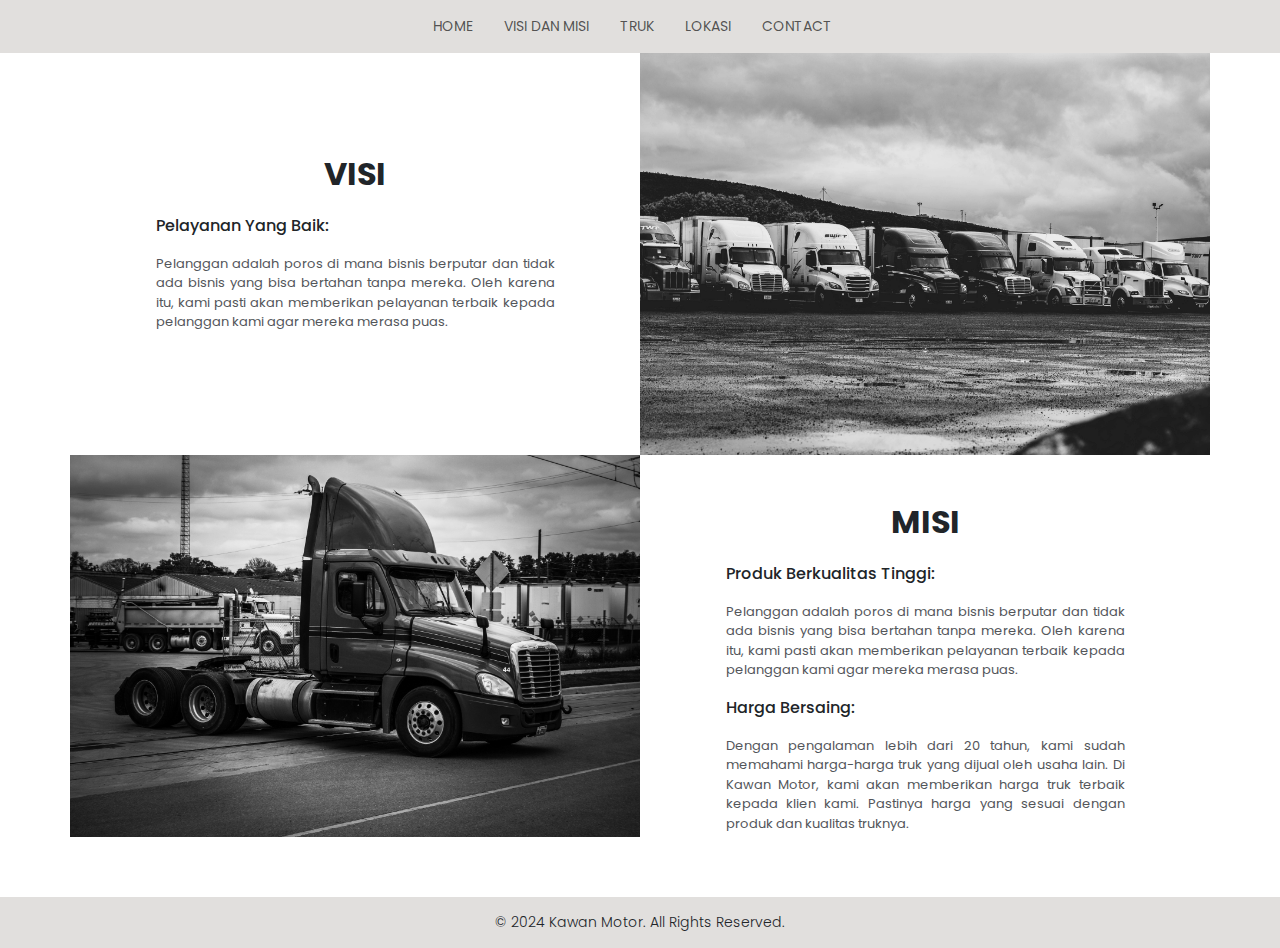
<file: visi-misi.html>
<!DOCTYPE html>
<html lang="en">

<head>
  <meta charset="UTF-8">
  <meta name="viewport" content="width=device-width, initial-scale=1.0">
  <title>Kawan Motor</title>
  <link rel="stylesheet" href="https://cdnjs.cloudflare.com/ajax/libs/font-awesome/5.15.4/css/all.min.css">
  <link rel="stylesheet" href="/asset/css/bootstrap.min.css">
  <script src="/asset/js/bootstrap.bundle.min.js"></script>

  <link rel="preconnect" href="https://fonts.googleapis.com">
  <link rel="preconnect" href="https://fonts.gstatic.com" crossorigin>
  <link
    href="https://fonts.googleapis.com/css2?family=Poppins:ital,wght@0,100;0,200;0,300;0,400;0,500;0,600;0,700;0,800;0,900;1,100;1,200;1,300;1,400;1,500;1,600;1,700;1,800;1,900&display=swap"
    rel="stylesheet">

  <link rel="stylesheet" href="style.css">

</head>

<body style="font-family: Arial, Helvetica, sans-serif;">

  <!-- NAVBAR -->
  <nav class="navbar navbar-expand-lg fixed-top" id="navbar" style="background-color: #E1DFDD;">
    <div class="container">
      <button class="navbar-toggler" type="button" data-bs-toggle="collapse" data-bs-target="#kumpulan">
        <span class="fa fa-bars text-white"></span>
      </button>

      <div class="collapse navbar-collapse text-light" id="kumpulan">
        <ul class="navbar-nav mx-auto">
          <li class="nav-item" style="margin-right: 15px;">
            <a href="index.html" class="nav-link">HOME</a>
          </li>
          <!-- <li class="nav-item" style="margin-right: 15px;">
            <a href="#about_us_section" class="nav-link">TENTANG KAMI</a>
          </li> -->
          <li class="nav-item" style="margin-right: 15px;">
            <a href="visi-misi.html" class="nav-link">VISI DAN MISI</a>
          </li>
          <li class="nav-item" style="margin-right: 15px;">
            <a href="truk.html" class="nav-link">TRUK</a>
          </li>
          <li class="nav-item" style="margin-right: 15px;">
            <a href="lokasi.html" class="nav-link">LOKASI</a>
          </li>
          <li class="nav-item" style="margin-right: 15px;">
            <a href="contact.html" class="nav-link">CONTACT</a>
          </li>
        </ul>
      </div>
    </div>
  </nav>
  <!-- NAVBAR END -->


  <div class="container mt-5">
    <!-- Visi -->
    <div class="row no-gutters">
      <div class="col-md-6 col-lg-6 col-xl-6 d-flex align-items-center justify-content-center p-0">
        <div class="text-center mt-5 mb-5" style="max-width: 70%; width: 100%;">
          <h2 class="fw-bold" style="font-family: 'Poppins'; margin-bottom: 20px;">VISI</h2>
          <p style="font-family: 'Poppins'; text-align: justify; font-weight: 500;">Pelayanan Yang Baik:</p>
          <p style="font-family: 'Poppins'; font-size: 13px; color: #53565A; text-align: justify;">
            Pelanggan adalah poros di mana bisnis berputar dan tidak ada bisnis yang bisa bertahan tanpa mereka. Oleh
            karena itu, kami pasti akan memberikan pelayanan terbaik kepada pelanggan kami agar mereka merasa puas.
          </p>
        </div>
      </div>
      <div class="col-md-6 col-lg-6 col-xl-6 p-0">
        <img src="img/pexels-kevinbidwell-2348359.jpg" width="100%">
      </div>
    </div>

    <!-- Misi -->
    <div class="row no-gutters">
      <div class="col-md-6 col-lg-6 col-xl-6 p-0">
        <img src="img/pexels-jrobbauthor-12267889.jpg" width="100%">
      </div>
      <div class="col-md-6 col-lg-6 col-xl-6 d-flex align-items-center justify-content-center p-0">
        <div class="text-center mt-5 mb-5" style="max-width: 70%; width: 100%;">
          <h2 class="fw-bold" style="font-family: 'Poppins'; margin-bottom: 20px;">MISI</h2>
          <p style="font-family: 'Poppins'; text-align: justify; font-weight: 500;">Produk Berkualitas Tinggi:</p>
          <p style="font-family: 'Poppins'; font-size: 13px; color: #53565A; text-align: justify;">
            Pelanggan adalah poros di mana bisnis berputar dan tidak ada bisnis yang bisa bertahan tanpa mereka. Oleh
            karena itu, kami pasti akan memberikan pelayanan terbaik kepada pelanggan kami agar mereka merasa puas.
          </p>
          <p style="font-family: 'Poppins'; text-align: justify; font-weight: 500;">Harga Bersaing: </p>
          <p style="font-family: 'Poppins'; font-size: 13px; color: #53565A; text-align: justify;">
            Dengan pengalaman lebih dari 20 tahun, kami sudah memahami harga-harga truk yang dijual oleh usaha lain. Di
            Kawan Motor, kami akan memberikan harga truk terbaik kepada klien kami. Pastinya harga yang sesuai dengan
            produk dan kualitas truknya.
          </p>
        </div>
      </div>
    </div>
  </div>


  <footer>
    <p>&copy; 2024 Kawan Motor. All Rights Reserved.</p>
  </footer>


  <script src="https://cdnjs.cloudflare.com/ajax/libs/jquery/3.6.0/jquery.min.js"></script>
  <script src="https://stackpath.bootstrapcdn.com/bootstrap/5.1.3/js/bootstrap.bundle.min.js"></script>

</body>

</html>
</file>
<file: style.css>
body {
  margin: 0;
  padding: 0;
}
.navbar {
  transition: background-color 0.3s;
}
.navbar-transparent {
  background-color: transparent;
  .nav-link {
    color: white;
    font-weight: 500;
    text-shadow: 2px 2px 3px rgba(0, 0, 0, 0.3);

  }
}
.navbar-scrolled {
  background-color: #E1DFDD;
}

.nav-item .nav-link {
  font-family: 'Poppins';
  font-size: 14px;
}

.nav-item .nav-link:hover {
  text-decoration: underline;
}

/* BANNER */
.banner {
  position: relative;
  width: 100%;
}

.banner img {
  width: 100%;
  height: auto;
}

.banner-text .text1,
.banner-text .text2,
.banner-text .banner-btn {
  position: absolute;
  left: 100px;
  transform: translateY(-50%);
  text-align: left;
  color: white;
  text-shadow: 2px 2px 5px rgba(0, 0, 0, 0.3);
}

.banner-text .text1 {
  font-family: 'Poppins';
  font-weight: 700;
  font-size: 45px;
  top: 40%;
}

.banner-text .text2 {
  font-family: 'Poppins';
  font-weight: 500;
  font-size: 20px;
  top: 47%;
}

.banner-text .banner-btn {
  font-family: 'Poppins';
  top: 60%;
  border: none;
  padding: 10px 50px;
  border-radius: 0px;
  background-color: #2e404c;
  color: white;
  transition: 0.3s;
}

.banner .banner-btn:hover {
  background-color: black;
  color: white;
  /* border: 1px solid #2e404c; */
}

.banner-text span {
  display: block;
  font-family: 'Montserrat', sans-serif;
  font-size: 24px;
}

@media (max-width: 1200px) {
  .banner-text .text1 {
    font-size: 35px;
  }
  .banner-text .text2 {
    font-size: 18px;
  }
  .banner-text .banner-btn {
    font-size: 15px;
  }
}

@media (max-width: 992px) {
  .banner-text .text1 {
    font-size: 30px;
  }
  .banner-text .text2 {
    font-size: 16px;
  }
  .banner-text .banner-btn {
    font-size: 12px;
  }
  .banner-text .text1,
  .banner-text .text2,
  .banner-text .banner-btn {
    left: 50px;
  }
}

@media (max-width: 768px) {
  .banner-text .text1 {
    font-size: 25px;
  }
  .banner-text .text2 {
    font-size: 14px;
  }
  .banner-text .banner-btn {
    font-size: 12px;
  }
  .banner-text .text1,
  .banner-text .text2,
  .banner-text .banner-btn {
    left: 30px;
  }
}

@media (max-width: 576px) {
  .banner-text .text1 {
    font-size: 20px;
  }
  .banner-text .text2 {
    font-size: 12px;
  }
  .banner-text .banner-btn {
    font-size: 8px;
  }
  .banner-text .text1,
  .banner-text .text2,
  .banner-text .banner-btn {
    left: 20px;
  }
}
/* BANNER END */


/* VISIMISI */
.img-card {
  position: relative;
}

.img-text {
  position: absolute;
  top: 50%;
  left: 50%;
  transform: translate(-50%, -50%);
  color: white;
  text-align: center;
}
.img-text .text1 {
  display: block;
  font-family: 'Poppins';
  font-size: 35px;
  font-weight: bold;
  margin-bottom: 10px;
  text-shadow: 2px 2px 5px rgba(0, 0, 0, 0.3);
}
.img-text .text2 {
  display: block;
  font-family: 'Poppins';
  font-weight: 400;
  font-size: 16px;
  margin-bottom: 20px;
  text-shadow: 2px 2px 5px rgba(0, 0, 0, 0.3);
}
.img-text .view-more-btn {
  border: none;
  font-size: 16px;
  background-color: black;
  color: white;
  padding: 10px 50px;
  border-radius: 50px;
  transition: 0.3s;
}
.img-text .view-more-btn:hover {
  background-color: white;
  color: black;
}
/* VISIMISI END */


/* TRUK */
.carousel-caption {
  font-family: 'Poppins';
  font-size: 20px;
  font-weight: 600;
  text-shadow: 3px 3px 3px rgba(0, 0, 0, 0.3);
}

@media (max-width: 768px) {
  .carousel-caption {
    font-size: 20px; /* Smaller font size on small screens */
  }
}

@media (max-width: 576px) {
  .carousel-caption {
    font-size: 15px; /* Even smaller font size on extra small screens */
  }
}
/* TRUK */


/* CONTACT */
.contact-container {
  /* display: flex;
  justify-content: center;
  align-items: center;
  flex-direction: column;
  min-height: 100vh;
  padding: 0 15px; */
}

#contactForm label {
  font-family: 'Poppins';
}

#contactForm input, #contactForm textarea {
  margin-bottom: 15px;
  border: 1px solid #b3b3b3;
  height: 30px;
  font-size: 14px;
}

#contactForm .kirim-btn {
  border: none;
  background-color: black;
  color: white;
  padding: 5px 30px;
  transition: 0.3s;
  width: 30%;
}

#contactForm .kirim-btn:hover {
  background-color: #2e404c;
}



/* FOOTER */
footer {
  background-color: #E1DFDD;
  text-align: center;
  padding: 15px 0;
  position: relative;
  bottom: 0;
  width: 100%;
}

footer p {
  margin: 0;
  font-size: 14px;
  font-family: Poppins;
  font-weight: 300;
}
</file>
